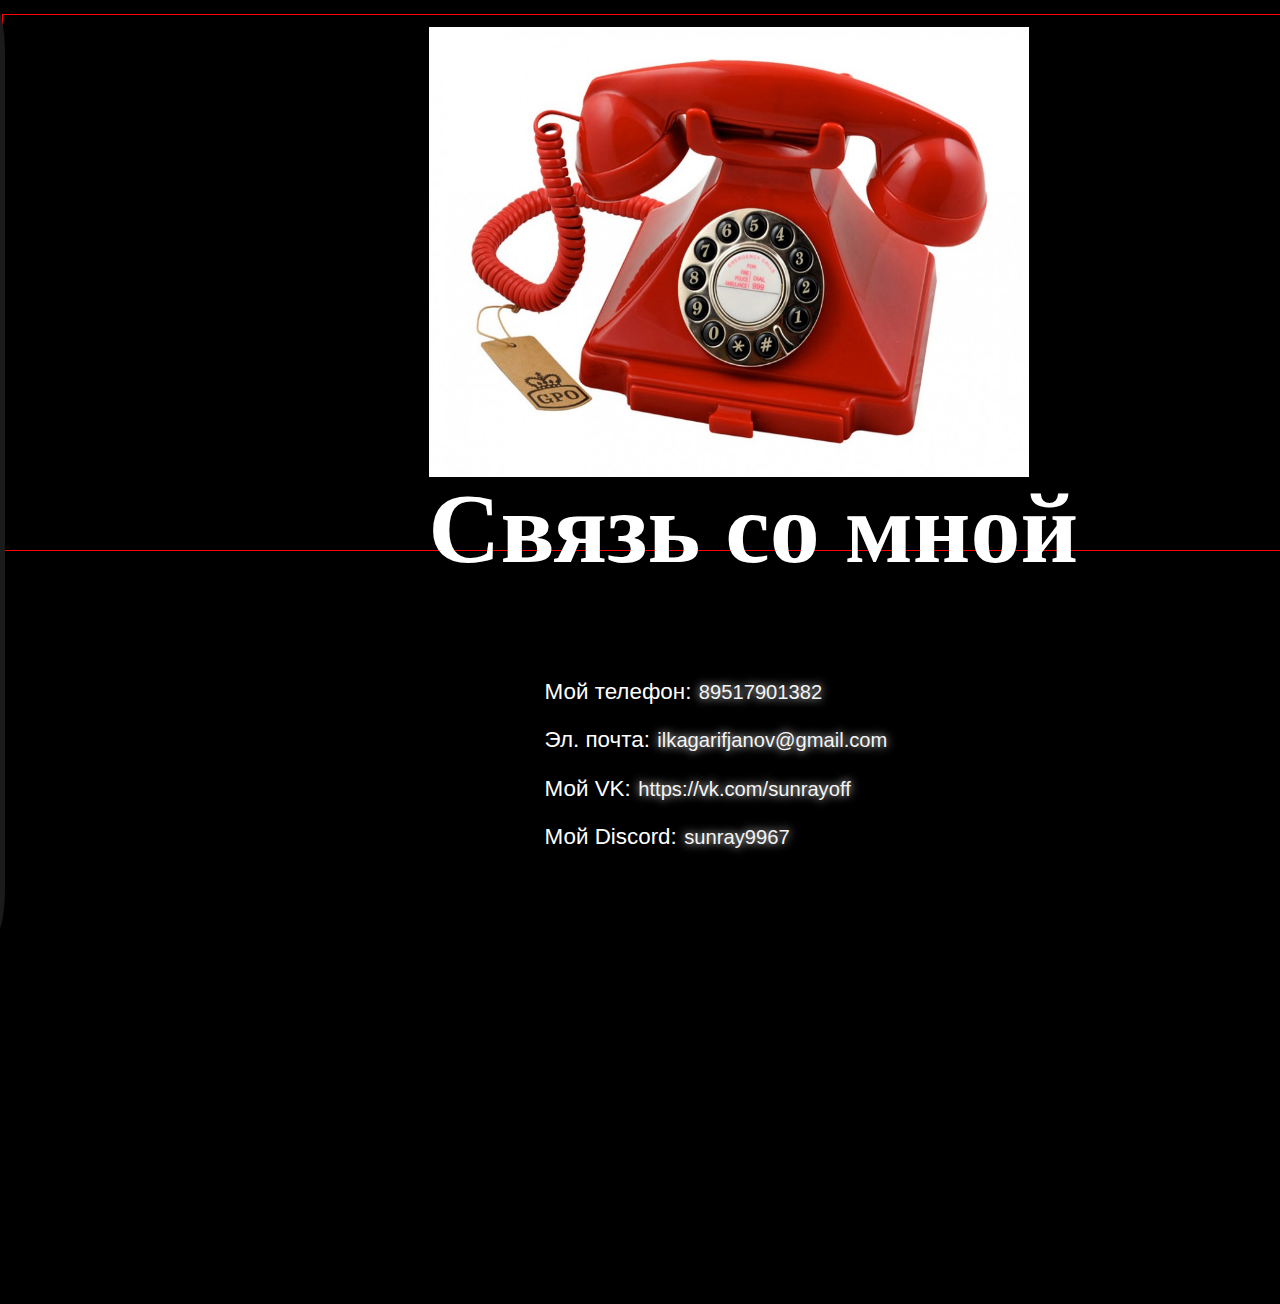
<file: contact.html>
<!DOCTYPE html>
<html lang="en">
<head>
    <meta charset="UTF-8">
    <meta name="viewport" content="width=device-width, initial-scale=1.0">
    <title>Roblox</title>
    <link rel="stylesheet" href="maket.css">
    <link rel="stylesheet" href="style3.css">
</head>
<body>
<div id="container">
    <header>
        <div class="card">
        <img src="img/телефон.png" width="600px" height="450px">
        </div>
    </header>
    <nav>
        <div id="pull"></div>
        <ul>
            <li><a href="index.html" class="navLink">Roblox</a></li>
            <li><a href="studio.html" class="navLink">Roblox Studio</a></li>
            <li><a href="#" class="navLink">Связь</a></li>
        </ul>
    </nav>
    <main>
        <h1>Связь со мной</h1>
        <p>Мой телефон:<a class="ex1" href="tel:+79517901382">89517901382</a></p>
        <p>Эл. почта:<a class="ex1" href="ilkagarifjanov@gmail.com">ilkagarifjanov@gmail.com</a></p>
        <p>Мой VK:<a class="ex1" href="https://vk.com/sunrayoff">https://vk.com/sunrayoff</a></p>
        <p>Мой Discord:<a class="ex1" href="#">sunray9967</a></p>
    </main>
    <footer>
    </footer>
</div>
</body>
</html>
</file>
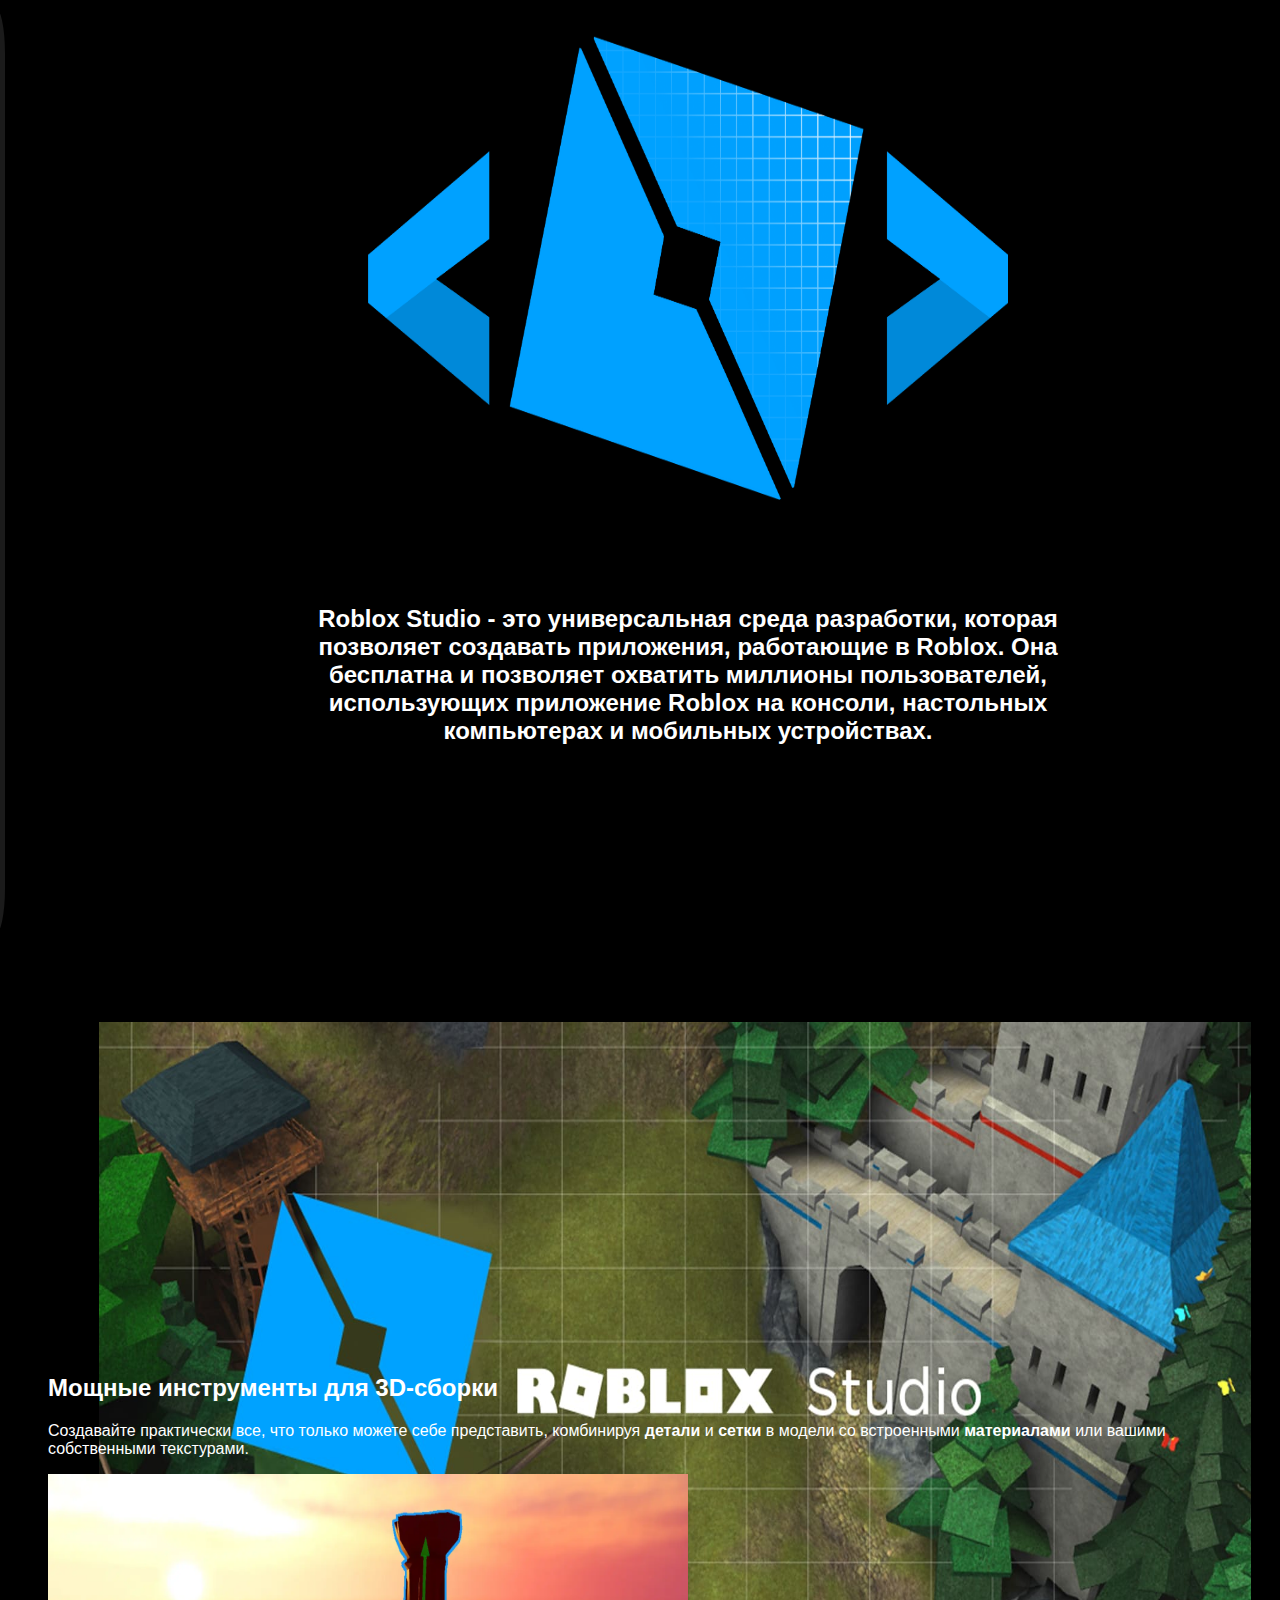
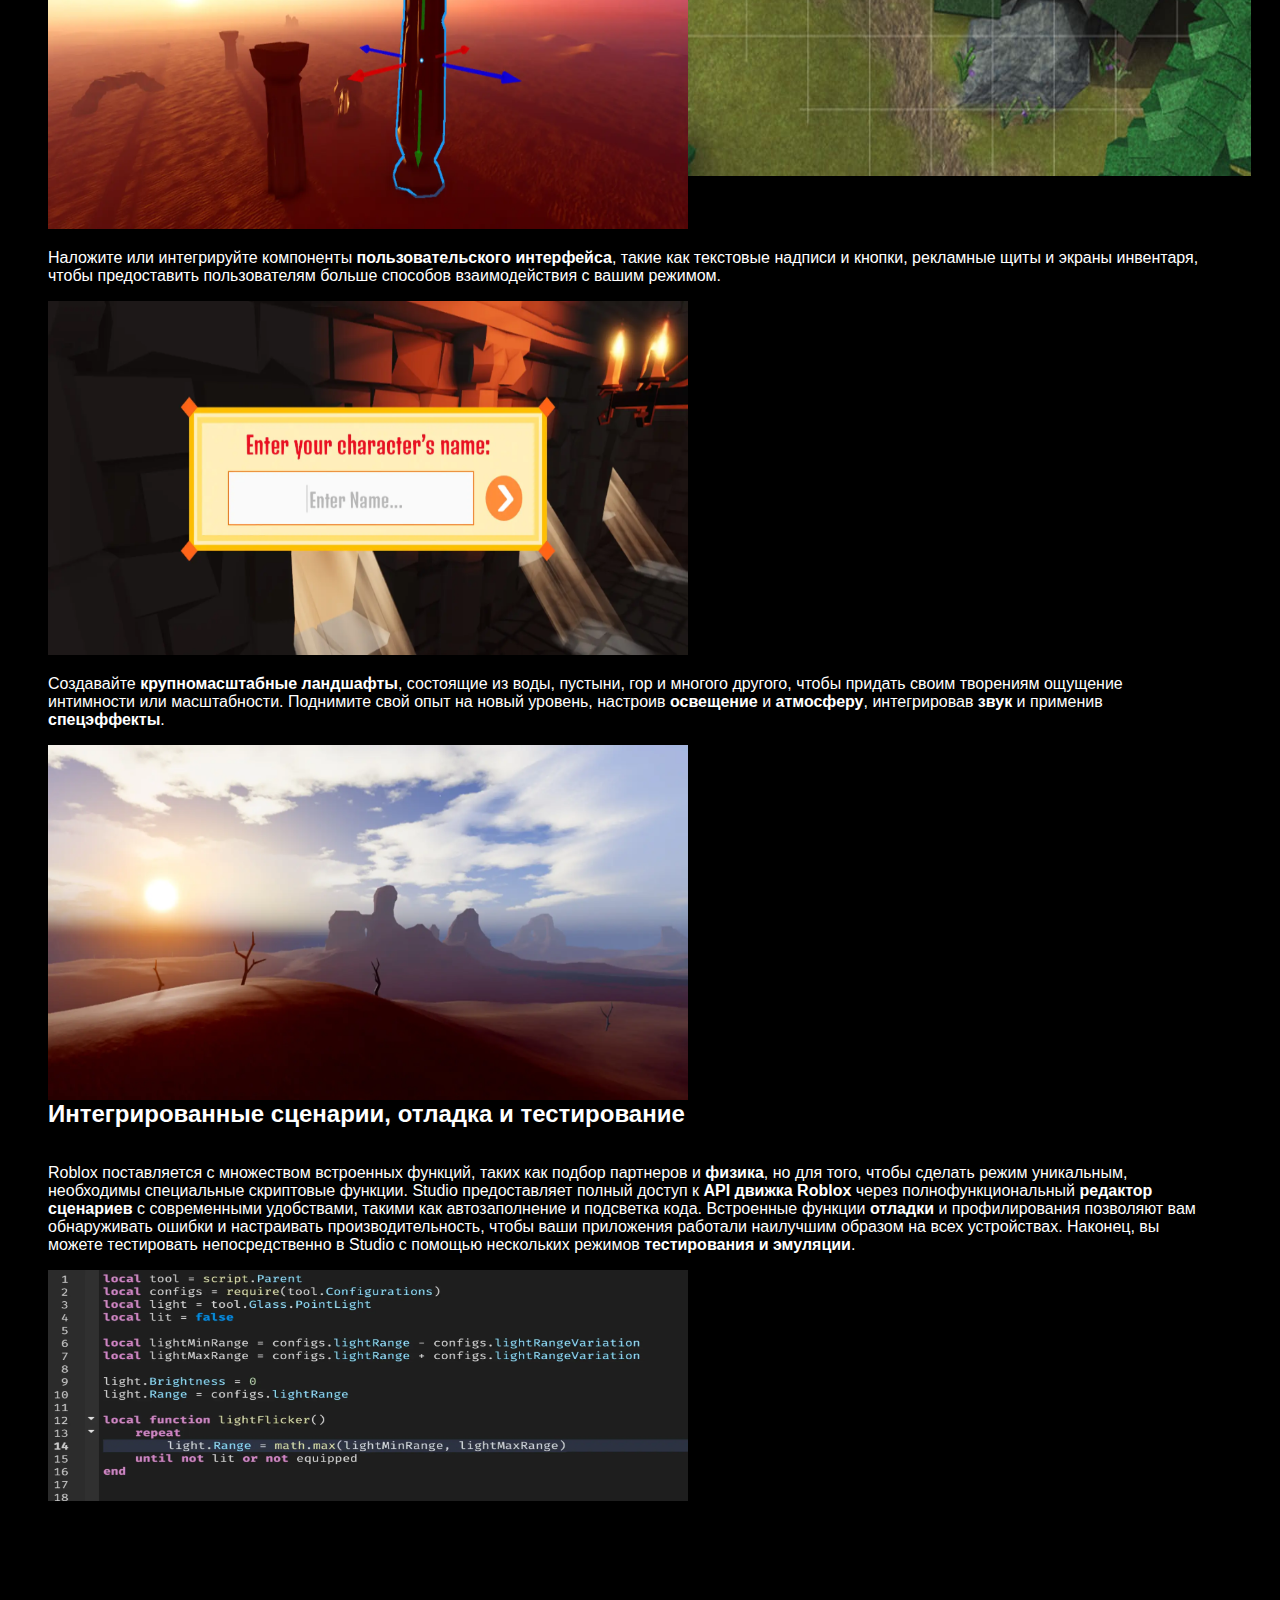
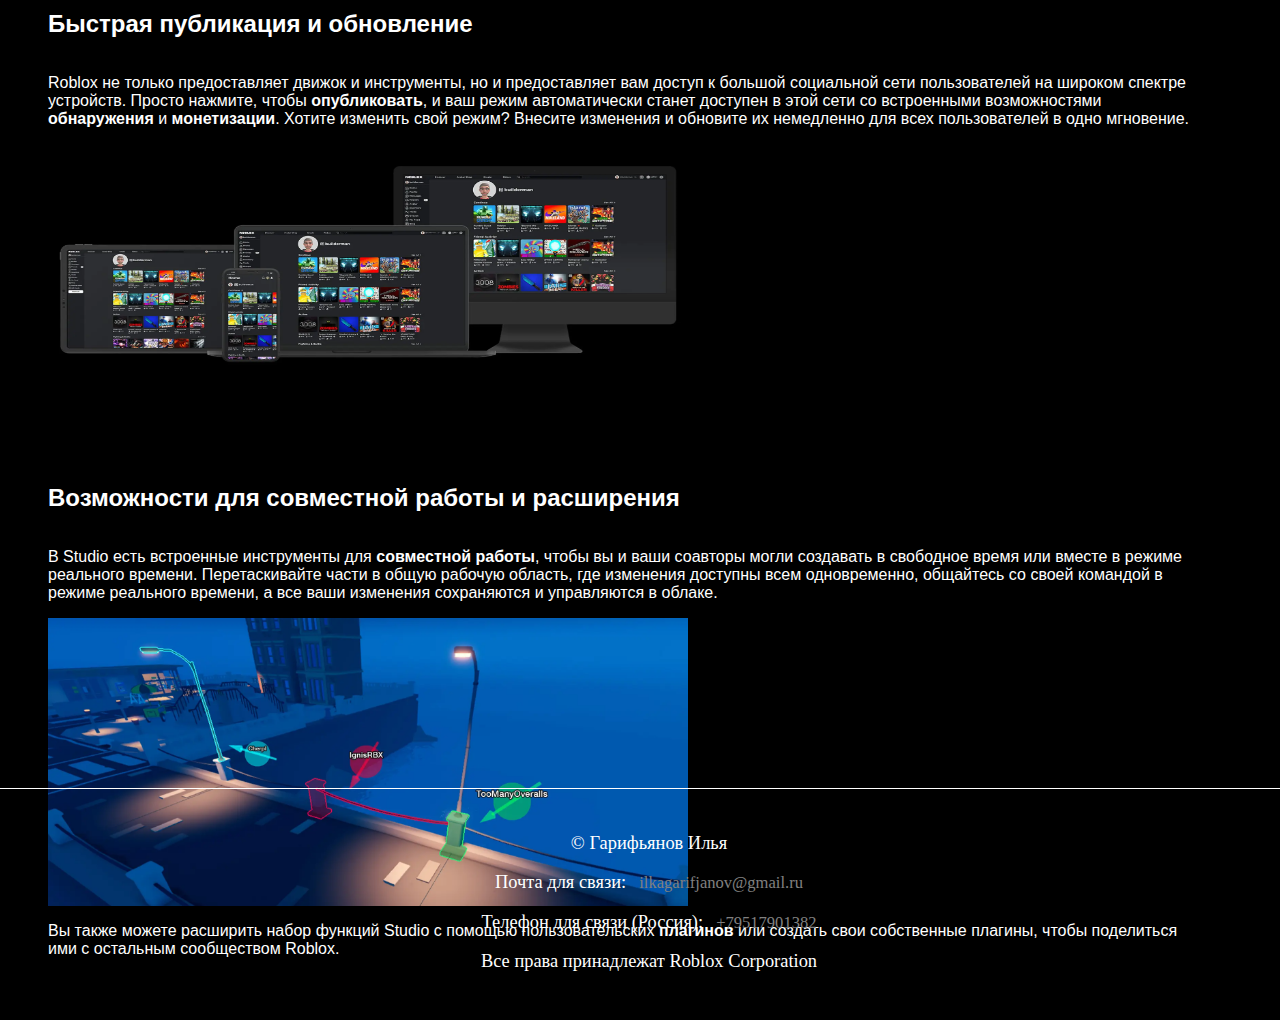
<file: studio.html>
<!DOCTYPE html>
<html lang="en">
<head>
    <meta charset="UTF-8">
    <meta name="viewport" content="width=device-width, userscalable=no, initial-scale=1.0, maximumscale=1.0, minimum-scale=1.0"/>
    <meta http-equiv="X-UA-Compatible" content="ie=edge" />
    <link rel="stylesheet" href="./style2.css"/>
    <link rel="stylesheet" href="./maket.css">
    <title>Roblox Studio</title>
</head>
<body>
    <div id="container">
        <ul class="headerUl">
        <li>
            <img src="img/studio_logo.png" class="logo" alt="logo">
        </li>
        <li>
            <h2>Roblox Studio - это универсальная среда разработки, которая позволяет создавать приложения, работающие в Roblox. Она бесплатна и позволяет охватить миллионы пользователей, использующих приложение Roblox на консоли, настольных компьютерах и мобильных устройствах.</h2>
        </li>
        <li>
            <img src="img/splash.jpg" class="poster" alt="poster">
        </li>
        </ul>

        <nav>
            <div id="pull"></div>
            <ul>
                <li><a href="index.html" class="navLink">Roblox</a></li>
                <li><a href="#" class="navLink">Roblox Studio</a></li>
                <li><a href="contact.html" class="navLink">Связь</a></li>
            </ul>
        </nav>
        
        <div id="main">
            <ul>
                <li>
                    <h2>Мощные инструменты для 3D-сборки</h2>
                    <p>Создавайте практически все, что только можете себе представить, комбинируя <b>детали</b> и <b>сетки</b> в модели со встроенными <b>материалами</b> или вашими собственными текстурами.</p>
                    <img src="img/parts.png" alt="image" style="height: 30%;">
                    <p>Наложите или интегрируйте компоненты <b>пользовательского интерфейса</b>, такие как текстовые надписи и кнопки, рекламные щиты и экраны инвентаря, чтобы предоставить пользователям больше способов взаимодействия с вашим режимом.</p>
                    <img src="img/textbox.png" alt="image" style="height: 30%;">
                    <p>Создавайте <b>крупномасштабные ландшафты</b>, состоящие из воды, пустыни, гор и многого другого, чтобы придать своим творениям ощущение интимности или масштабности. Поднимите свой опыт на новый уровень, настроив <b>освещение</b> и <b>атмосферу</b>, интегрировав <b>звук</b> и применив <b>спецэффекты</b>.</p>
                    <img src="img/glare.png" alt="image" style="height: 30%;">
                </li>
            </ul>
            <ul style="margin-top: 10%;">
                <h2>Интегрированные сценарии, отладка и тестирование</h2>
                <p>Roblox поставляется с множеством встроенных функций, таких как подбор партнеров и <b>физика</b>, но для того, чтобы сделать режим уникальным, необходимы специальные скриптовые функции. Studio предоставляет полный доступ к <b>API движка Roblox</b> через полнофункциональный <b>редактор сценариев</b> с современными удобствами, такими как автозаполнение и подсветка кода.

                    Встроенные функции <b>отладки</b> и профилирования позволяют вам обнаруживать ошибки и настраивать производительность, чтобы ваши приложения работали наилучшим образом на всех устройствах.
                    
                    Наконец, вы можете тестировать непосредственно в Studio с помощью нескольких режимов <b>тестирования и эмуляции</b>.</p>
                <img src="img/script.png" alt="image" style="height: 80%;">
            </ul>
            <ul>
                <h2>Быстрая публикация и обновление</h2>
                <p>Roblox не только предоставляет движок и инструменты, но и предоставляет вам доступ к большой социальной сети пользователей на широком спектре устройств. Просто нажмите, чтобы <b>опубликовать</b>, и ваш режим автоматически станет доступен в этой сети со встроенными возможностями <b>обнаружения</b> и <b>монетизации</b>. Хотите изменить свой режим? Внесите изменения и обновите их немедленно для всех пользователей в одно мгновение.</p>
                <img src="img/devices.png" alt="image" style="height: 80%;">
            </ul>
            <ul>
                <h2>Возможности для совместной работы и расширения</h2>
                <p>В Studio есть встроенные инструменты для <b>совместной работы</b>, чтобы вы и ваши соавторы могли создавать в свободное время или вместе в режиме реального времени. Перетаскивайте части в общую рабочую область, где изменения доступны всем одновременно, общайтесь со своей командой в режиме реального времени, а все ваши изменения сохраняются и управляются в облаке.</p>
                <img src="img/colab.png" alt="image" style="height: 100%;">
                <p>Вы также можете расширить набор функций Studio с помощью пользовательских <b>плагинов</b> или создать свои собственные плагины, чтобы поделиться ими с остальным сообществом Roblox.</p>
            </ul>
        </div>
        <footer>
            <div style="font-size: 115%;"><p>&copy; Гарифьянов Илья</p>
                <p>Почта для связи:<a class="link" href="ilkagarifjanov@gmail.ru"> ilkagarifjanov@gmail.ru</a></p>
                <p>Телефон для связи (Россия):<a class="link" href="tel+79517901382"> +79517901382</a></p>
                <p>Все права принадлежат Roblox Corporation</p>
           </div>
        </footer>
    </div>
</body>
</html>
</file>
<file: maket.css>
body {
    background-color: black;
}

#container {
    display: flex;
    justify-content: space-between;
    width: 100%;
    margin: 20px auto;
}

nav {
    background-color: gray;
    border: solid 5px rgb(27, 27, 27);
    position: fixed;
    width: 15%;
    height: 102%;
    border-radius: 5%;
    margin-left: -16%;
    margin-top: -1%;
    transition: all 0.5s ease 0s;
    z-index: 2;
}

nav ul {
    margin: 0px;
    padding: 0px;
    width: 80%;
    float: right;
    list-style-type: none;
}


.navLink {
    color: white;
    text-decoration: none;
    display: contents;
    float: left;
    font-size: xx-large;
}


nav:hover {
    margin-left: -2%;
} 

nav::after{
    content: '';
    opacity: 0;
    position: absolute;
    width: 50%;
    height: 100%;
    margin-left: 40%;
    right: -50%;
}

@media screen and (max-width: 768px) {
    body {
        width: 50%; 
        max-width: 100%; 
        margin: auto auto 10px;
    }
}

@media screen and (max-width: 480px) {
    body {
        width: 95%; 
    }
}
</file>
<file: style3.css>
header {
    color: white;
    width: 101%;
    height: 51%;
    position: absolute;
    margin-left: -0.5%;
    padding-top: 1%;
    padding-bottom: 5%;
    margin-top: -0.5%;
    border: solid 1px red;
}

.card {
    margin-left: 33%;
    width: 600px;
    height: 450px;
}

main {
    color: white;
    position: absolute;
    width: 101%;
    height: 100%;
    margin-left: -0.5%;
    margin-top: 30%;
}

p {
    padding-left: 42%; 
    font-size:  140%;
    font-family: 'Lucida Sans', 'Lucida Sans Regular', 'Lucida Grande', 'Lucida Sans Unicode', Geneva, Verdana, sans-serif;
}

h1 {
    padding-left: 33%;
     padding-top: 0%;
      padding-bottom: 2%;
       font-size: 100px;
       font-family:Cambria, Cochin, Georgia, Times, 'Times New Roman', serif
}

.ex1 {
    text-decoration: none;
    display: inline-block;
    font-size: 90%;
    color: whitesmoke;
    text-shadow: 0 0 10px white;
    padding-left: 1%;
    transition: all 0.8s ease 0s;
    }
        
.ex1:hover {
    color: rgb(255, 0, 0);
    text-shadow: 0 0 10px rgb(68, 0, 0);
    }

footer {
    color: white;
    width: 101%;
    height: 25%;
    margin-top: 26.3%;
    margin-left: -0.5%;
    margin-bottom: 5%;
    position: absolute;
}
</file>
<file: style2.css>
main {
    all:unset;
}

.headerUl {
    position: absolute;
    display: inline grid;
    width: 100%;
    height: 200%;
}

.logo {
    width: 50%;
    height: 90%;
    transition: all 2s ease-in-out;
    transform-origin: 50% 50%;
    margin-left: 25%;
}

.poster {
    width: 90%;
    height: 80%;
    margin-left: 4%;
    margin-top: 10%;
}

.headerUl h2 {
    color: white;
    position: relative;
    top: 10%;
    margin-left: 20%;
    text-align: center;
    font-family:'Franklin Gothic Medium', 'Arial Narrow', Arial, sans-serif;
    width: 60%;
}

#main {
    position: absolute;
    display: inline grid;
    width: 100%;
    height: 280%;
    margin-top: 103%;
}

#main ul {
    position: relative;
    display: inline grid;
    width: 100%;
    height: 50%;
}

#main ul img {
    width: 50%;
}

#main ul h2 {
    color: white;
    font-family: 'Lucida Sans', 'Lucida Sans Regular', 'Lucida Grande', 'Lucida Sans Unicode', Geneva, Verdana, sans-serif;
}

#main ul p {
    color: white;
    font-family: 'Lucida Sans', 'Lucida Sans Regular', 'Lucida Grande', 'Lucida Sans Unicode', Geneva, Verdana, sans-serif;
    max-width: 90%;
}

footer {
    width: 102%;
    height: 20%;
    text-align: center;
    position: absolute;
    margin-top: 310%;
    padding: 2% 0;
    color: white;
    border: solid 1px white;
    margin-left: -1%;
}
.link {
    text-decoration: none;
    display: inline-block;
    font-size: 90%;
    color: grey;
    transition: all 0.8s ease 0s;
    padding-left: 1%;
    }

.link:hover {
    color: white;
    text-shadow: 0 0 20px white;
}
</file>
